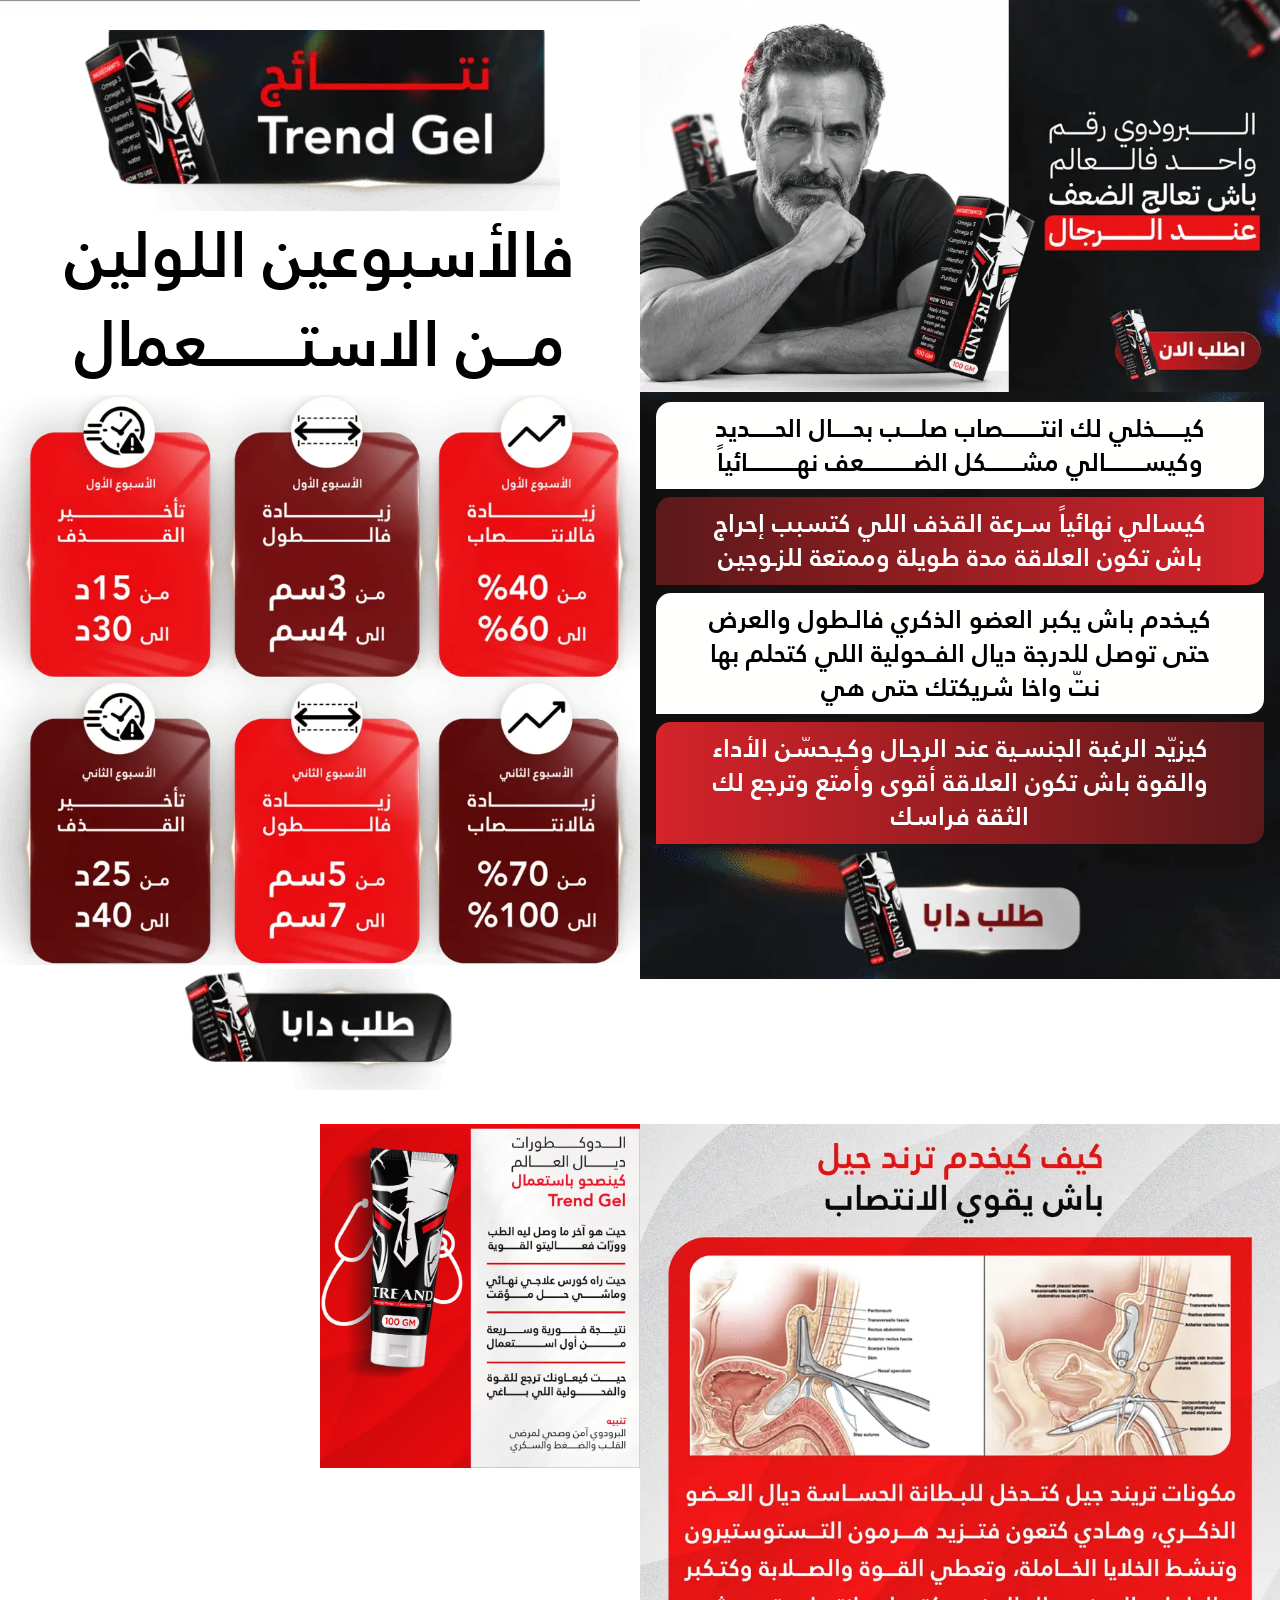
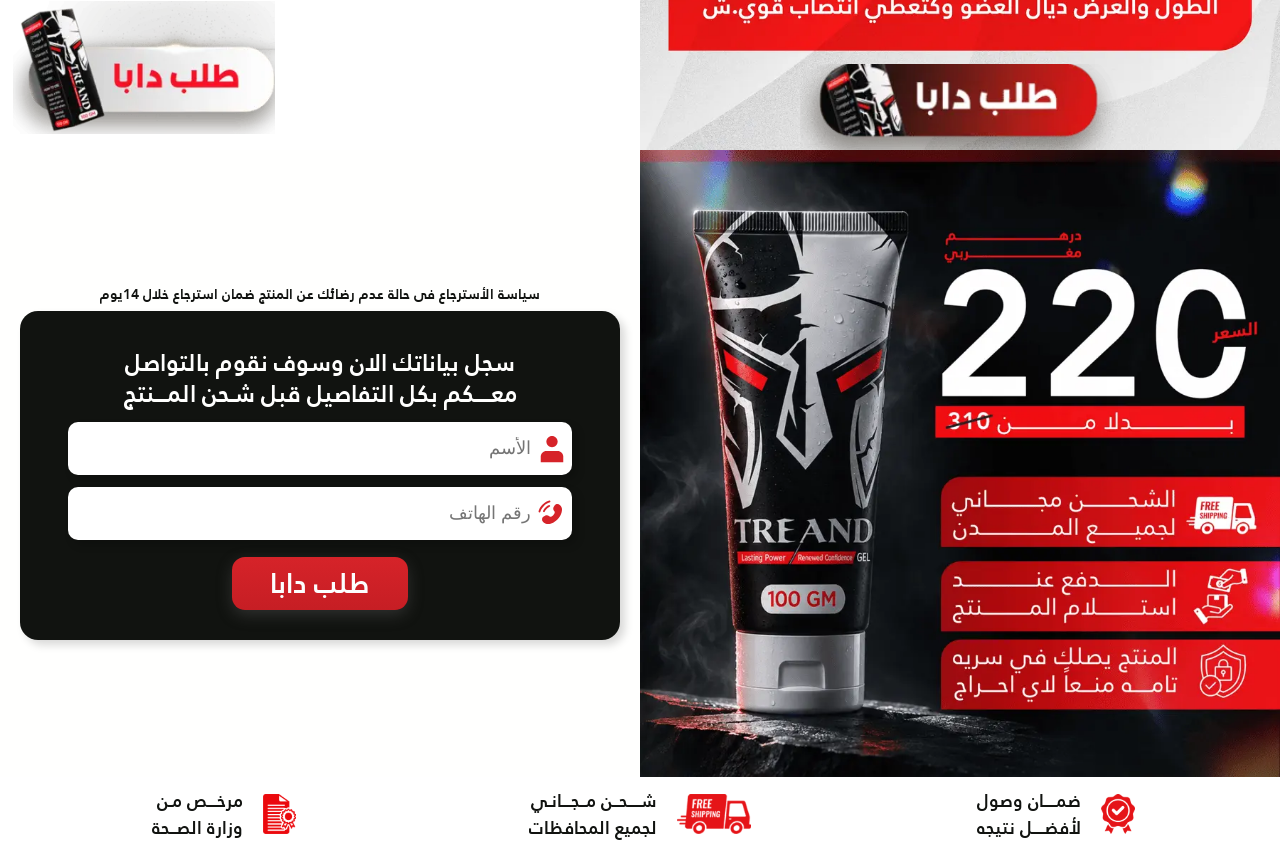
<file: index.html>
<!DOCTYPE html>
<html lang="ar" dir="rtl">

<head>
  <meta charset="UTF-8" />
  <meta name="viewport" content="width=device-width, initial-scale=1.0" />
  <title>تريند جيل (Trend Gel) | الحل النهائي للضعف وتقوية الانتصاب وتأخير القذف</title>

  <!-- Primary Meta Tags (SEO) -->
  <meta name="title" content="تريند جيل (Trend Gel) | الحل النهائي للضعف وتقوية الانتصاب وتأخير القذف" />
  <meta name="description" content="تريند جيل (Trend Gel) البرودوي رقم واحد لعلاج الضعف عند الرجال بالمغرب. انتصاب صلب، تأخير سرعة القذف، زيادة في الطول والعرض، وأمان تام لمرضى القلب والضغط والسكري. الشحن مجاني والدفع عند الاستلام." />
  <meta name="keywords" content="Trend Gel, Treand Gel, تريند جيل, علاج الضعف عند الرجال, تقوية الانتصاب, تأخير القذف, تكبير العضو الذكري, زيادة الرغبة الجنسية, المغرب" />
  <meta name="robots" content="index, follow" />
  <meta name="language" content="Arabic" />
  <meta name="theme-color" content="#D62329" />

  <!-- Open Graph / Facebook / WhatsApp / Messenger -->
  <meta property="og:type" content="product" />
  <meta property="og:locale" content="ar_MA" />
  <meta property="og:site_name" content="Trend Gel المغرب" />
  <meta property="og:title" content="تريند جيل (Trend Gel) - البرودوي رقم 1 لعلاج الضعف وتقوية الانتصاب" />
  <meta property="og:description" content="كورس علاجي نهائي لتقوية الانتصاب، تأخير القذف، وزيادة الطول والعرض من الأسبوع الأول. آمن ومرخص، الشحن مجاني لجميع المدن والدفع عند الاستلام في سرية تامة." />
  <meta property="og:image" content="images/hero-img.webp" />
  <meta property="og:image:secure_url" content="images/hero-img.webp" />
  <meta property="og:image:type" content="image/webp" />
  <meta property="og:image:width" content="1200" />
  <meta property="og:image:height" content="630" />
  <meta property="og:image:alt" content="تريند جيل Trend Gel البرودوي رقم واحد لعلاج الضعف عند الرجال" />

  <!-- Twitter / X Card -->
  <meta name="twitter:card" content="summary_large_image" />
  <meta name="twitter:title" content="تريند جيل (Trend Gel) - البرودوي رقم 1 لعلاج الضعف وتقوية الانتصاب" />
  <meta name="twitter:description" content="كورس علاجي نهائي لتقوية الانتصاب، تأخير القذف، وزيادة الطول والعرض من الأسبوع الأول. الشحن مجاني لجميع المدن والدفع عند الاستلام." />
  <meta name="twitter:image" content="images/hero-img.webp" />
  <meta name="twitter:image:alt" content="تريند جيل Trend Gel البرودوي رقم واحد لعلاج الضعف عند الرجال" />

  <!-- icon -->
  <link rel="shortcut icon" href="images/hero-img.webp" type="image/webp" />
  <link rel="apple-touch-icon" href="images/hero-img.webp" />

  <!-- File CSS -->
  <link rel="stylesheet" href="css/style.css" />

</head>

<body>

  <div class="flex">

    <!-- hero Section -->
    <section class="hero">

      <div class="top_img">
        <img src="images/hero-img.webp" alt="تريند جيل Trend Gel - البرودوي رقم واحد فالعالم باش تعالج الضعف عند الرجال">
      </div>


      <div class="content">

        <ul>
          <li class="white"> كيـــــــخلي لك انتـــــــــصاب صلــــب بحـــــال الحــــــديد
            <br> وكيســـــــــالي مشــــــــكل الضــــــــــــعف نهــــــــــــائياً
          </li>
          <li class="red">كيسالي نهائياً سـرعة القذف اللي كتسبب إحراج
            <br> باش تكون العلاقة مدة طويلة وممتعة للزـوجين
          </li>
          <li class="white"> كيـخدم باش يكبر العضو الذكري فالـطول والعرض

            <br> حتى توصل للدرجة ديال الفــحولية اللي كتحلم بها
            <br>نتّ واخا شريكتك حتى هي
          </li>
          <li class="red2 last"> كيزيّد الرغبة الجنسـية عند الرجـال وكـيـحسّن الأداء
            <br> والقوة باش تكون العلاقة أقوى وأمتع وترجع لك
            <br> الثقة فراسك
          </li>
        </ul>


        <div class="btn_img">
          <a href="#submit-now"><img src="images/button1.webp" alt="اطلب تريند جيل دابا - Trend Gel"></a>
        </div>

      </div>


    </section>
    <!-- End Section -->



    <section class="results">

      <div class="top_sec">
        <img src="images/top-result.webp" alt="نتائج استعمال تريند جيل Trend Gel">
      </div>

      <h3>فالأسبوعين اللولين <br> 
      مـــن الاستـــــــــعمال</h3>

      <img class="results-img" src="images/results-img.webp" alt="نتائج Trend Gel فالأسبوعين اللولين: زيادة الانتصاب حتى 100%، زيادة الطول من 5 إلى 7 سم، وتأخير القذف حتى 40 دقيقة">



      <div class="btn_img">
        <a href="#submit-now"><img src="images/button2.webp" alt="طلب دابا تريند جيل"></a>
      </div>

    </section>


  </div>



  <div class="flex flex-reverse">


    <section class="doctor">

      <img class="doctor" src="images/doctor.webp" alt="الدوكتورات ديال العالم كينصحو باستعمال Trend Gel كورس علاجي نهائي وآمن لمرضى القلب والضغط والسكري">

      <div class="btn_img">
        <a href="#submit-now"><img src="images/button3.webp" alt="طلب دابا تريند جيل"></a>
      </div>

    </section>



    <section class="how_work">
     <img class="how-work" src="images/how-work.webp" alt="كيف كيخدم تريند جيل Trend Gel باش يقوي الانتصاب ويزيد هرمون التستوستيرون وينشط الخلايا">

      <div class="btn_img">
        <a href="#submit-now"><img src="images/button4.webp" alt="طلب دابا تريند جيل"></a>
      </div>


    </section>
  </div>



  <section class="form_section" id="submit-now">


    <div class="price">
      <div class="img_price">
        <img src="images/top-form.webp" alt="سعر تريند جيل Trend Gel 220 درهم مغربي بدلاً من 310 درهم مع شحن مجاني لجميع المدن والدفع عند الاستلام في سرية تامة">
      </div>

      <!-- <div class="delvery_text">
        <p>الشحن مجاني لجميع المحافظات</p>
        <p class="bg">الــدفع عـــــــند اســتلام المـــــنتج</p>
      </div> -->
    </div>


    <div class="container_form">

      <p class="sm-p">سياسة الأسترجاع فى حالة عدم رضائك عن المنتج ضمان استرجاع خلال 14يوم</p>

      <form id="form">

        <div class="top_form">
          <p>سجل بياناتك الان وسوف نقوم بالتواصل</p>
          <p>معــــكم بكل التفاصيل قبل شـحن المـــنتج</p>
        </div>

        <div class="input_div">
          <input type="text" name="Name" id="name" placeholder="الأسم" required />

          <svg viewBox="0 0 16 16" fill="none" xmlns="http://www.w3.org/2000/svg">
            <g id="SVGRepo_bgCarrier" stroke-width="0"></g>
            <g id="SVGRepo_tracerCarrier" stroke-linecap="round" stroke-linejoin="round"></g>
            <g id="SVGRepo_iconCarrier">
              <path
                d="M8 7C9.65685 7 11 5.65685 11 4C11 2.34315 9.65685 1 8 1C6.34315 1 5 2.34315 5 4C5 5.65685 6.34315 7 8 7Z"
                fill="#D62329"></path>
              <path d="M14 12C14 10.3431 12.6569 9 11 9H5C3.34315 9 2 10.3431 2 12V15H14V12Z" fill="#D62329"></path>
            </g>
          </svg>

        </div>

        <div class="input_div">
          <input type="tel" name="Number" id="phone" maxlength="10" data-label="Phone" placeholder="رقم الهاتف"
            required />

          <svg class="icon_Phone" viewBox="0 0 24 24" fill="none" xmlns="http://www.w3.org/2000/svg"
            transform="matrix(-1, 0, 0, 1, 0, 0)">
            <g id="SVGRepo_bgCarrier" stroke-width="0"></g>
            <g id="SVGRepo_tracerCarrier" stroke-linecap="round" stroke-linejoin="round"></g>
            <g id="SVGRepo_iconCarrier">
              <path
                d="M10.0376 5.31617L10.6866 6.4791C11.2723 7.52858 11.0372 8.90532 10.1147 9.8278C10.1147 9.8278 10.1147 9.8278 10.1147 9.8278C10.1146 9.82792 8.99588 10.9468 11.0245 12.9755C13.0525 15.0035 14.1714 13.8861 14.1722 13.8853C14.1722 13.8853 14.1722 13.8853 14.1722 13.8853C15.0947 12.9628 16.4714 12.7277 17.5209 13.3134L18.6838 13.9624C20.2686 14.8468 20.4557 17.0692 19.0628 18.4622C18.2258 19.2992 17.2004 19.9505 16.0669 19.9934C14.1588 20.0658 10.9183 19.5829 7.6677 16.3323C4.41713 13.0817 3.93421 9.84122 4.00655 7.93309C4.04952 6.7996 4.7008 5.77423 5.53781 4.93723C6.93076 3.54428 9.15317 3.73144 10.0376 5.31617Z"
                fill="#D62329"></path>
              <path
                d="M13.2595 1.87983C13.3257 1.47094 13.7122 1.19357 14.1211 1.25976C14.1464 1.26461 14.2279 1.27983 14.2705 1.28933C14.3559 1.30834 14.4749 1.33759 14.6233 1.38082C14.9201 1.46726 15.3347 1.60967 15.8323 1.8378C16.8286 2.29456 18.1544 3.09356 19.5302 4.46936C20.906 5.84516 21.705 7.17097 22.1617 8.16725C22.3899 8.66487 22.5323 9.07947 22.6187 9.37625C22.6619 9.52466 22.6912 9.64369 22.7102 9.72901C22.7197 9.77168 22.7267 9.80594 22.7315 9.83125L22.7373 9.86245C22.8034 10.2713 22.5286 10.6739 22.1197 10.7401C21.712 10.8061 21.3279 10.53 21.2601 10.1231C21.258 10.1121 21.2522 10.0828 21.2461 10.0551C21.2337 9.9997 21.2124 9.91188 21.1786 9.79572C21.1109 9.56339 20.9934 9.21806 20.7982 8.79238C20.4084 7.94207 19.7074 6.76789 18.4695 5.53002C17.2317 4.29216 16.0575 3.59117 15.2072 3.20134C14.7815 3.00618 14.4362 2.88865 14.2038 2.82097C14.0877 2.78714 13.9417 2.75363 13.8863 2.7413C13.4793 2.67347 13.1935 2.28755 13.2595 1.87983Z"
                fill="#D62329"></path>
              <path fill-rule="evenodd" clip-rule="evenodd"
                d="M13.4857 5.3293C13.5995 4.93102 14.0146 4.7004 14.4129 4.81419L14.2069 5.53534C14.4129 4.81419 14.4129 4.81419 14.4129 4.81419L14.4144 4.81461L14.4159 4.81505L14.4192 4.81602L14.427 4.81834L14.4468 4.8245C14.4618 4.82932 14.4807 4.8356 14.5031 4.84357C14.548 4.85951 14.6074 4.88217 14.6802 4.91337C14.8259 4.97581 15.0249 5.07223 15.2695 5.21694C15.7589 5.50662 16.4271 5.9878 17.2121 6.77277C17.9971 7.55775 18.4782 8.22593 18.7679 8.7154C18.9126 8.95991 19.009 9.15897 19.0715 9.30466C19.1027 9.37746 19.1254 9.43682 19.1413 9.48173C19.1493 9.50418 19.1555 9.52301 19.1604 9.53809L19.1665 9.55788L19.1688 9.56563L19.1698 9.56896L19.1702 9.5705C19.1702 9.5705 19.1707 9.57194 18.4495 9.77798L19.1707 9.57194C19.2845 9.97021 19.0538 10.3853 18.6556 10.4991C18.2607 10.6119 17.8492 10.3862 17.7313 9.99413L17.7276 9.98335C17.7223 9.96832 17.7113 9.93874 17.6928 9.89554C17.6558 9.8092 17.5887 9.66797 17.4771 9.47938C17.2541 9.10264 16.8514 8.53339 16.1514 7.83343C15.4515 7.13348 14.8822 6.73078 14.5055 6.50781C14.3169 6.39619 14.1757 6.32909 14.0893 6.29209C14.0461 6.27358 14.0165 6.26254 14.0015 6.25721L13.9907 6.25352C13.5987 6.13564 13.3729 5.72419 13.4857 5.3293Z"
                fill="#D62329"></path>
            </g>
          </svg>
        </div>

        <div id="error"></div>

        <!-- حقل الـ Honeypot المخفي لمكافحة البوتات -->
        <input type="text" id="b_hp_email" name="hp_website_check_field"
          style="display: none !important; position: absolute !important; left: -9999px !important;" tabindex="-1"
          autocomplete="new-password" aria-hidden="true" value="" />

        <div class="div_btn">
          <button id="btnSubmit" class="btn" type="submit"> طلب دابا</button>
        </div>

      </form>



    </div>
  </section>

  <footer class="footer">
    <div class="boxs">
      <div class="box">
        <img src="images/icon1.png" alt="ضمان وصول لأفضل نتيجة مع تريند جيل">
        <p>ضمــــان وصول<br> لأفضــــل نتيجه</p>
      </div>

      <div class="box ">
        <img src="images/icon3.png" alt="شحن مجاني لجميع المدن والمحافظات">
        <p>شــــحــن مــجـــانـي<br> لجميع المحافظات</p>
      </div>

      <div class="box last">
        <img src="images/icon2.png" alt="منتج مرخص من وزارة الصحة">
        <p>مرخـــص مـن <br> وزارة الصــحة </p>
      </div>

    </div>
  </footer>


  <script>
    /* =====================   منع النسخ وأدوات المطوّر   ===================== */
    document.addEventListener("contextmenu", (e) => e.preventDefault());

    document.onkeydown = (e) => {
      if (
        e.key === "F12" ||
        (e.ctrlKey && e.shiftKey && (e.key === "I" || e.key === "J")) ||
        (e.ctrlKey && e.key === "U")
      ) {
        return false;
      }
    };

    /* =====================   إرسال الفورم وحماية الـ Backend   ===================== */
    (function () {
      "use strict";

      var form = document.getElementById("form");
      var nameEl = document.getElementById("name");
      var phoneEl = document.getElementById("phone");
      var errBox = document.getElementById("error");
      var btn = document.getElementById("btnSubmit");
      var hpEl = document.getElementById("b_hp_email");
      if (!form || !nameEl || !phoneEl || !btn) return;

      var p = window.location.pathname;
      if (!p.endsWith('/') && !p.split('/').pop().includes('.')) {
        p += '/';
      }
      var dir = p.substring(0, p.lastIndexOf('/') + 1);
      var ENDPOINT = dir + "submit.php";
      var THANKS = dir + "thanksPage.html";

      var tok = "", sending = false, label = btn.textContent;

      function digits(s) {
        return String(s || "")
          .replace(/[٠-٩]/g, function (d) { return "٠١٢٣٤٥٦٧٨٩".indexOf(d); })
          .replace(/[\s\-+()]/g, "");
      }

      function showError(m) {
        if (!errBox) return;
        errBox.textContent = m || "";
        errBox.classList.toggle("active", !!m);
      }

      function getToken() {
        return fetch(ENDPOINT + "?_=" + Date.now(), { cache: "no-store" })
          .then(function (r) { return r.json(); })
          .then(function (j) { tok = j.t || ""; })
          .catch(function () { tok = ""; });
      }
      getToken();

      nameEl.addEventListener("invalid", function () {
        this.setCustomValidity(this.validity.valueMissing ? "من فضلك أدخل الأسم" : "");
      });
      nameEl.addEventListener("input", function () { this.setCustomValidity(""); });
      phoneEl.addEventListener("input", function () { showError(""); });

      function post(attempt) {
        return (tok ? Promise.resolve() : getToken())
          .then(function () {
            var body = JSON.stringify({
              name: nameEl.value.trim(),
              phone: digits(phoneEl.value),
              t: tok,
              hp: hpEl ? hpEl.value : "",
              sz: screen.width + "x" + screen.height,
              tz: (window.Intl && Intl.DateTimeFormat().resolvedOptions().timeZone) || "",
              pg: location.href,
              rf: document.referrer || "Direct"
            });
            tok = "";
            return fetch(ENDPOINT, {
              method: "POST",
              headers: { "Content-Type": "application/json" },
              body: body
            });
          })
          .then(function (r) {
            if (r.status === 403 && attempt < 2) return post(attempt + 1);
            return r;
          });
      }

      form.addEventListener("submit", function (e) {
        e.preventDefault();
        if (sending) return;

        try {
          sessionStorage.removeItem("wg_px_auth");
        } catch (err) { }

        if (hpEl && hpEl.value.trim() !== "") {
          window.location.href = THANKS;
          return;
        }

        if (nameEl.value.trim().length < 2) {
          nameEl.focus();
          return;
        }

        var cleaned = digits(phoneEl.value);
        if (!/^(05|06|07|08)\d{8}$/.test(cleaned)) {
          showError("رقم الهاتف غير صحيح !");
          return;
        }

        showError("");
        sending = true;
        btn.disabled = true;
        btn.textContent = "جاري الإرسال..";

        function recover() {
          sending = false;
          btn.disabled = false;
          btn.textContent = label;
          getToken();
        }

        post(0)
          .then(function (r) {
            if (r.ok) {
              return r
                .json()
                .then(function (data) {
                  try {
                    if (data && data.pixel && data.px_token) {
                      sessionStorage.setItem("wg_px_auth", data.px_token);
                    } else {
                      sessionStorage.removeItem("wg_px_auth");
                    }
                  } catch (err) { }
                  window.location.href = THANKS;
                })
                .catch(function () {
                  window.location.href = THANKS;
                });
            }
            showError(
              r.status === 400
                ? "رقم الهاتف غير صحيح !"
                : "حدث خطأ أثناء الإرسال، حاول مرة أخرى."
            );
            recover();
          })
          .catch(function () {
            showError("حدث خطأ في الاتصال، حاول مرة أخرى.");
            recover();
          });
      });
    })();
  </script>

</body>

</html>
</file>
<file: css/style.css>
/* Font Files */

@font-face {
  font-family: mainFont;
  src: local("mainFont"), url("mainFont.ttf");
}


/* main css */

* {
  padding: 0;
  margin: 0;
  box-sizing: border-box;
}

html {
  scroll-behavior: smooth;
  direction: rtl;
}

body,
html {
  font-family: mainFont, sans-serif;
}

a {
  text-decoration: none;
}

li {
  list-style: none;
}

img {
  width: 100%;
  display: block;
}

input,
button {
  border: none;
  outline: none;
}



/* error form style */

#error {
  position: relative;
  top: -5px;
  color: red;
  font-size: 14px;
  width: max-content;
  margin: 0 auto;
  padding: 0 5px 3px;
  background: #fcfefe;
  border-radius: 3px;
  border: 1px solid red;
  line-height: 1.2;
  opacity: 0;
  transition: 0.2s;
}

#error.active {
  opacity: 1;
}


/* button */

.btn_img {
  width: 55%;
  margin: 0 auto;
  padding: 4px 0 4px;
}

.div_btn {
  text-align: center;
}

.div_btn .btn {
  font-family: mainFont, sans-serif;
  font-size: 28px;
  padding: 1px 38px;
  color: #fcfefe;
  background: linear-gradient(#D62329, #c61e24);
  border-radius: 13px;
  box-shadow: 0 5px 15px #5858586b;
  cursor: pointer;
}


@media (min-width:576px) {
  .btn_img {
    width: 280px;
  }
}


/* ================== */
/* Start hero Section */
.hero .content {
  background: url(../images/bg-hero.webp);
  background-size: cover;
  background-position: bottom;
  padding-top: 10px;
  text-align: center;
}

.hero ul li {
  font-size: 4.6vw;
  line-height: 1.3;
  padding: 10px 0;
  border-radius: 15px 0 15px 0;
  width: 95%;
  margin: 0 auto 8px;
}

.hero ul li.last {
  margin-bottom: 0;
}

.hero ul li.white {
  background: #FFFFFE;
  color: #000;
}

.hero ul li.red {
  background: linear-gradient(to left, #D5232A, #5B191A);
  color: #fff;
}

.hero ul li.red2 {
  background: linear-gradient(to right, #D5232A, #5B191A);
  color: #fff;
}

/* ==========  Responsive Design  ========== */
/* ==========  sm ≥ 576px  ========== */
@media (min-width:576px) {
  .hero ul li {
    font-size: 28px;
  }
}

/* ==========  md ≥ 768px  ========== */
@media (min-width:768px) {}

/* ==========  lg ≥ 992px  ========== */
@media (min-width:992px) {
  .flex {
    display: flex;
  }

  .hero {
    width: 50%;
  }

  .hero ul li,
  .hero ul li.last {
    font-size: 26px;
  }
}

/* ==========  xl ≥ 1200px  ========== */
@media (min-width:1200px) {}

/* End hero Section */
/* ================== */


/* ================== */
/* Start results Section */

.results {
  background: url(../images/bg-results.webp);
  background-size: cover;
  background-position: bottom;
}
.results .top_sec{
  width: 75%;
  margin: 0 auto;
}
.results h3{
  text-align: center;
  font-size: 5vw;
  line-height: 1.4;
  margin-bottom: 5px;
}

/* ==========  Responsive Design  ========== */
/* ==========  sm ≥ 576px  ========== */
@media (min-width:576px) {}

/* ==========  md ≥ 768px  ========== */
@media (min-width:768px) {}

/* ==========  lg ≥ 992px  ========== */
@media (min-width:992px) {
  .results {
    width: 50%;
    display: flex;
    flex-direction: column;
    justify-content: space-between;
    padding: 30px 0;
  }

}

/* ==========  xl ≥ 1200px  ========== */
@media (min-width:1200px) {}

/* End results Section */
/* ================== */


/* ================== */
/* Start doctor Section */

.doctor {
  position: relative;
}
.doctor .btn_img{
  position: absolute;
  bottom: 2%;
  left: 2%;
  width: 41%;
}

/* ==========  Responsive Design  ========== */
/* ==========  sm ≥ 576px  ========== */
@media (min-width:576px) {

}

/* ==========  lg ≥ 992px  ========== */
@media (min-width:992px) {
  .flex-reverse {
    flex-direction: row-reverse;
  }

  .doctor {
    width: 50%;
    display: flex;
    flex-direction: column;
    justify-content: space-between;
  }

}

/* ==========  xl ≥ 1200px  ========== */
@media (min-width:1200px) {}

/* End doctor Section */
/* ================== */


/* ================== */
/* Start how_work Section */

.how_work {
  position: relative;
}

.how_work .btn_img{
  position: absolute;
  bottom: -3%;
  left: 50%;
  transform: translateX(-50%);
  width: 50%;
}

/* ==========  Responsive Design  ========== */
/* ==========  sm ≥ 576px  ========== */
@media (min-width:576px) {

}

/* ==========  lg ≥ 992px  ========== */
@media (min-width:992px) {
  .how_work {
    width: 50%;
  }
}

/* ==========  xl ≥ 1200px  ========== */
@media (min-width:1200px) {}


/* End how_work Section */
/* ================== */









/* ================== */
/* Start form_section Section */


/* top form section */


/* form */

.form_section .container_form {
  background: linear-gradient(#FFFFFE, #FFFFFE);
  padding-bottom: 10px;
}

.form_section .sm-p {
  font-size: 2.4vw;
  text-align: center;
  line-height: 1.5;
  color: #111310;
  padding: 7px 0;
}


.form_section form {
  background: linear-gradient(#111310, #111310);
  text-align: center;
  width: 95%;
  margin: 0 auto;
  border-radius: 18px;
  box-shadow: 5px 5px 8px #00000027;
  padding-bottom: 15px;
}

.form_section .top_form {
  padding: 12px 0;
}

.form_section .top_form p {
  font-size: 5vw;
  line-height: 1.3;
  color: #FFFFFE;
}

.form_section form .input_div {
  position: relative;
  width: 95%;
  margin: 0 auto;
  margin-bottom: 12px;
}

.form_section form .input_div svg {
  position: absolute;
  width: 30px;
  top: 50%;
  right: 5px;
  transform: translateY(-50%);
}

.form_section form .input_div .icon_Phone {
  transform: translateY(-50%) scaleX(-1);
}


.form_section form input {
  width: 100%;
  padding: 15px 40px 15px 10px;
  font-size: 18px;
  box-shadow: 5px 5px 8px #00000031;
  text-align: right;
  font-family: sans-serif;
  border-radius: 10px;
  border: 1px solid transparent;
  transition: 0.3s ease-in;
}

.form_section form input:focus {
  border-color: #68E03E;
}


/* ==========  Responsive Design  ========== */
/* ==========  sm ≥ 576px  ========== */
@media (min-width:576px) {
  .form_section .delvery_text p {
    font-size: 6vw;
  }

  .form_section .sm-p {
    font-size: 2.5vw;
  }

  .form_section .top_form p {
    font-size: 4.8vw;
  }

  .form_section form .input_div {
    width: 90%;
  }
}



/* ==========  lg ≥ 992px  ========== */
@media (min-width:992px) {
  .form_section {
    display: flex;
  }

  .form_section .price {
    width: 50%;
  }

  .form_section .container_form {
    width: 50%;
    display: flex;
    justify-content: center;
    align-items: center;
    flex-direction: column;
  }

  .form_section form {
    width: 90%;
  }

  .form_section .delvery_text p {
    font-size: 30px;
  }

  .form_section .sm-p {
    font-size: 13.5px;
  }

  .form_section .top_form p {
    font-size: 24px;
  }

}

/* ==========  xl ≥ 1200px  ========== */
@media (min-width:1200px) {
  .form_section form {
    width: 80%;
    padding: 25px 20px 30px;
    width: max-content;
    min-width: 600px;
  }
}

/* End form_section Section */
/* ================== */




/* ================== */
/* Start footer Section */

.footer {
  background: FFFFFE;
  padding-top: 10px;
  padding-bottom: 20px;
}

.footer .boxs {
  display: flex;
  align-items: center;
  justify-content: space-between;
  width: 97%;
  margin: 0 auto;

}

.footer .boxs .box {
  display: flex;
  justify-content: center;
  align-items: center;
  gap: 5px;
  width: 33%;
}

.footer .boxs .box img {
  height: 24px;
  width: auto;
}

.footer .boxs .box p {
  font-size: 2.4vw;
  line-height: 1.5;
  color: #111310;
}

/* ==========  Responsive Design  ========== */
/* ==========  sm ≥ 576px  ========== */
@media (min-width:576px) {
  .footer .boxs .box img {
    height: 28px;
  }
}

/* ==========  lg ≥ 992px  ========== */
@media (min-width:992px) {
  .footer .boxs .box {
    gap: 20px;
  }

  .footer .boxs .box img {
    height: 40px;
  }

  .footer .boxs .box p {
    font-size: 18px;
  }

}

/* End footer Section */
/* ================== */
</file>
